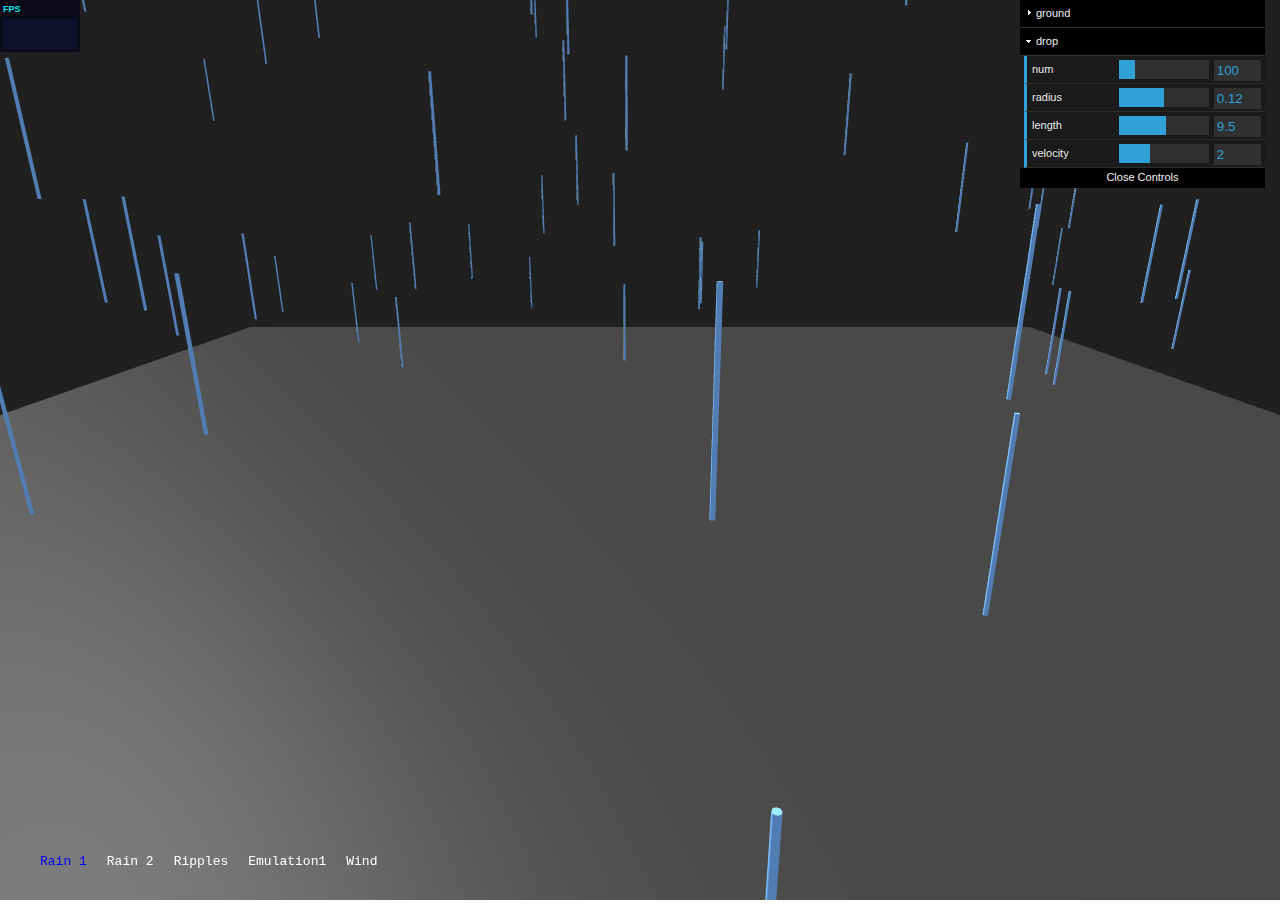
<file: index.html>
<!DOCTYPE html>
<html>
  <head>
    <link rel="stylesheet" href="css/styles.css">
    <meta charset="utf-8">
    <title></title>
  </head>
  <body>
    <div id="Container"></div>
    <script type="text/javascript" src="js/jquery-3.2.1.js"></script>
    <script type="text/javascript" src="js/three.min.js"></script>
    <script type="text/javascript" src="js/OrbitControls.js"></script>
    <script type="text/javascript" src="js/Stats.js"></script>
    <script type="text/javascript" src="js/dat.gui.min.js"></script>
    <script type="text/javascript" src="js/menu.js"></script>
    <script type="text/javascript" src="js/main.js"></script>
    <script type="text/javascript" src="js/example-1.js"></script>
  </body>
</html>
</file>
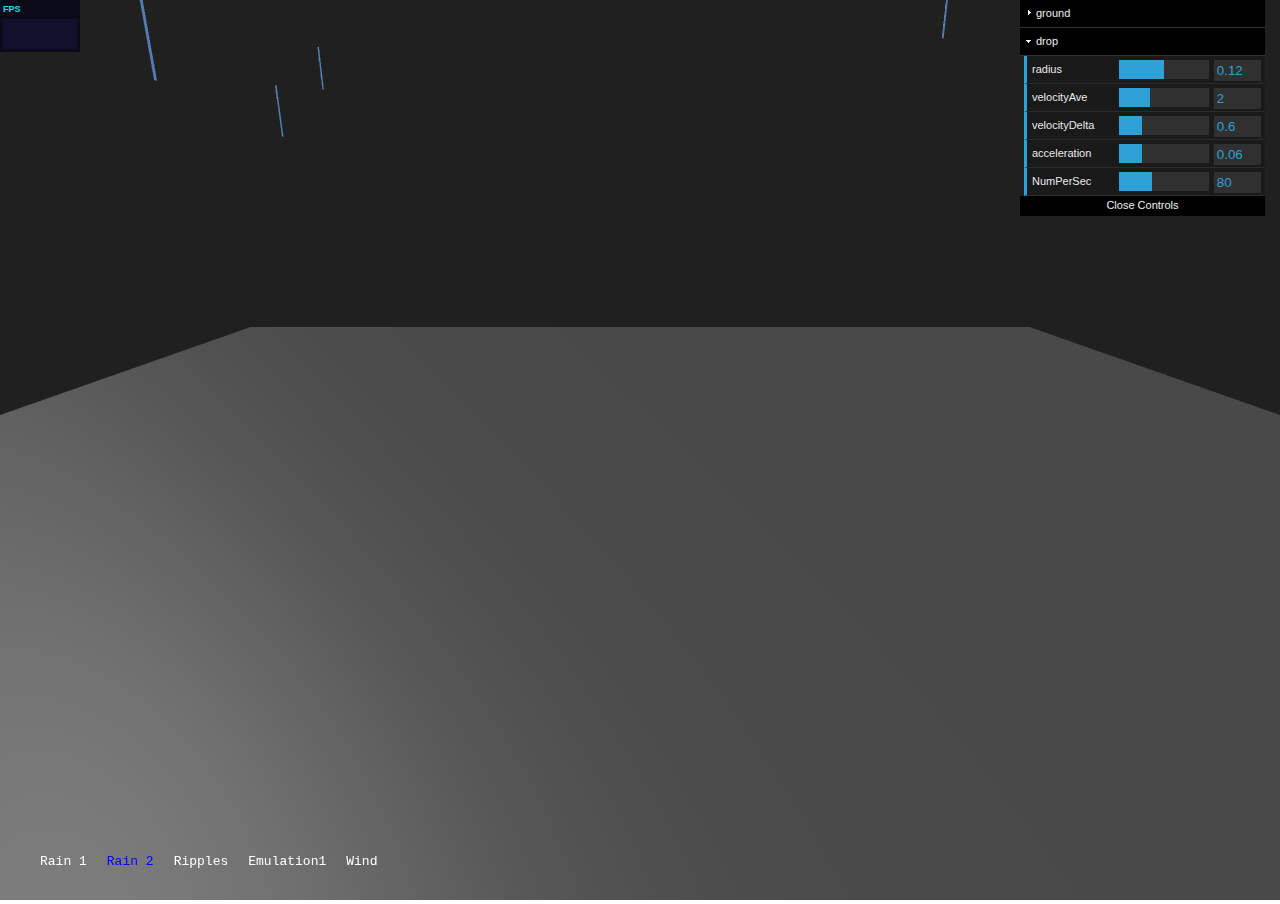
<file: example-2.html>
<!DOCTYPE html>
<html>
    <head>
        <link rel="stylesheet" href="css/styles.css">
        <meta charset="utf-8">
        <title></title>
    </head>
<body>
    <div id="Container"></div>
    <script type="text/javascript" src="js/jquery-3.2.1.js"></script>
    <script type="text/javascript" src="js/three.min.js"></script>
    <script type="text/javascript" src="js/OrbitControls.js"></script>
    <script type="text/javascript" src="js/Stats.js"></script>
    <script type="text/javascript" src="js/dat.gui.min.js"></script>
    <script type="text/javascript" src="js/menu.js"></script>
    <script type="text/javascript" src="js/main.js"></script>
    <script type="text/javascript" src="js/example-2.js"></script>
</body>
</html>
</file>
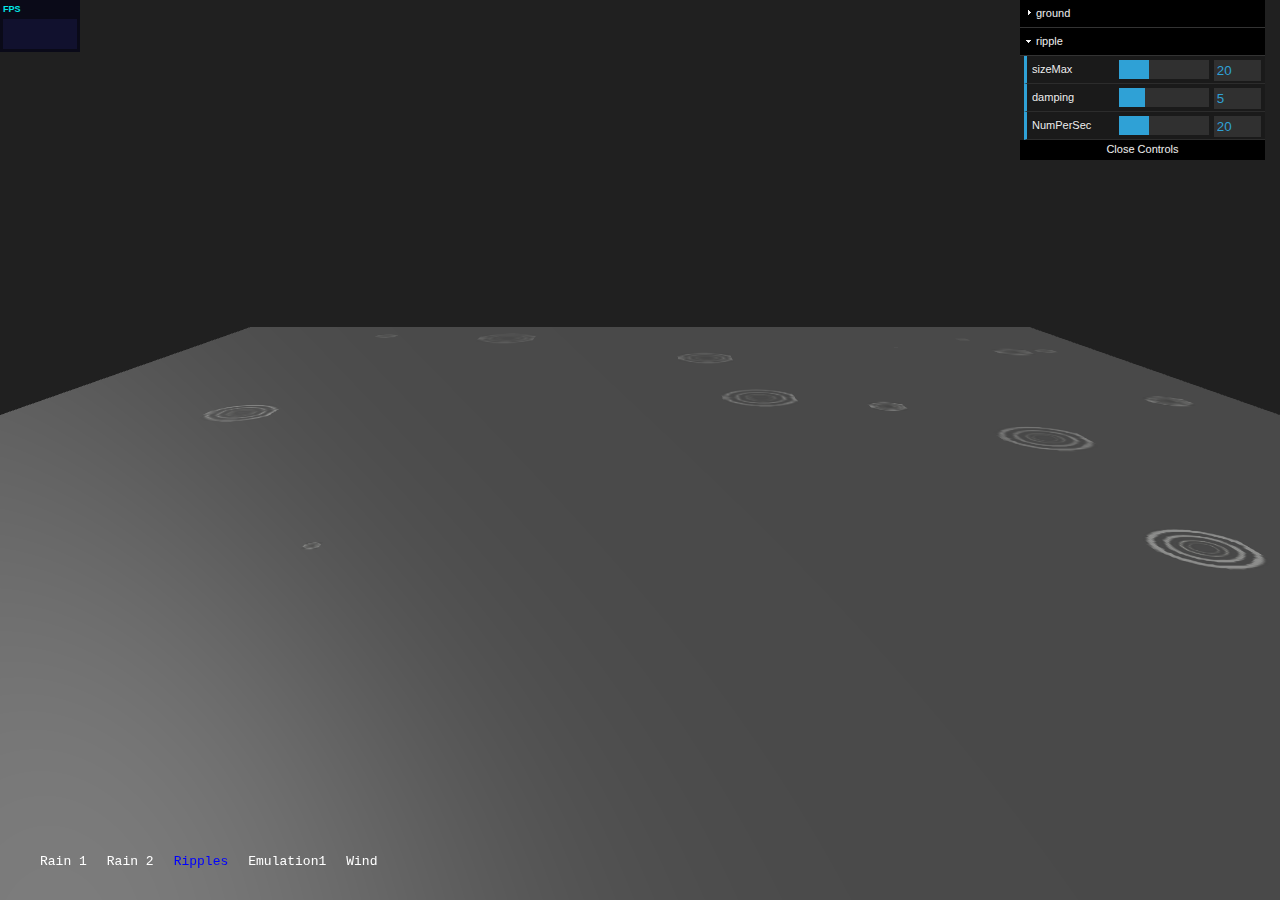
<file: example-3.html>
<!DOCTYPE html>
<html>
    <head>
        <link rel="stylesheet" href="css/styles.css">
        <meta charset="utf-8">
        <title></title>
    </head>
<body>
    <div id="Container"></div>
    <script type="text/javascript" src="js/jquery-3.2.1.js"></script>
    <script type="text/javascript" src="js/three.min.js"></script>
    <script type="text/javascript" src="js/OrbitControls.js"></script>
    <script type="text/javascript" src="js/Stats.js"></script>
    <script type="text/javascript" src="js/dat.gui.min.js"></script>
    <script type="text/javascript" src="js/menu.js"></script>
    <script type="text/javascript" src="js/main.js"></script>
    <script type="text/javascript" src="js/example-3.js"></script>
</body>
</html>
</file>
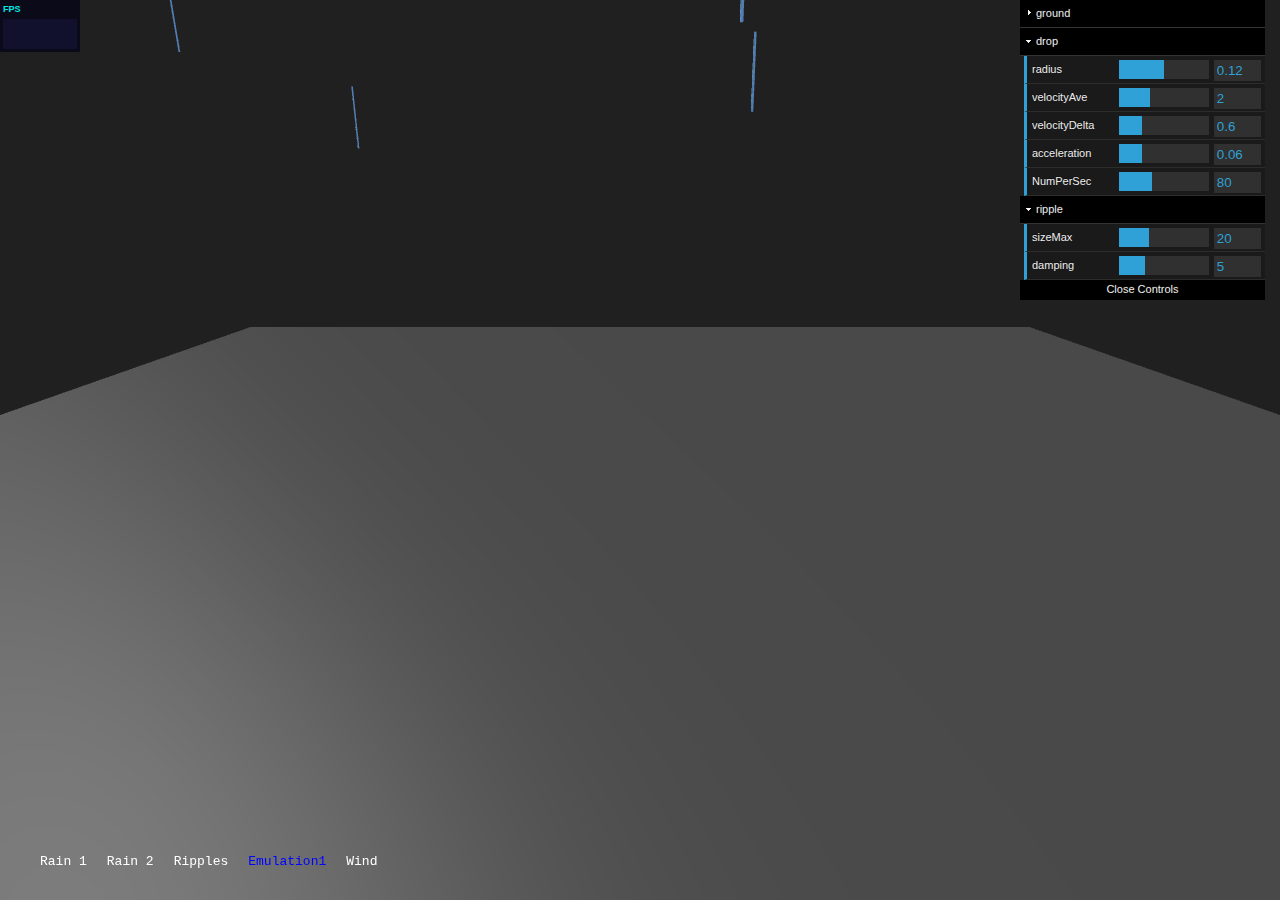
<file: example-4.html>
<!DOCTYPE html>
<html>
<head>
    <link rel="stylesheet" href="css/styles.css">
    <meta charset="utf-8">
    <title></title>
</head>
<body>
    <div id="Container"></div>
    <script type="text/javascript" src="js/jquery-3.2.1.js"></script>
    <script type="text/javascript" src="js/three.min.js"></script>
    <script type="text/javascript" src="js/OrbitControls.js"></script>
    <script type="text/javascript" src="js/Stats.js"></script>
    <script type="text/javascript" src="js/dat.gui.min.js"></script>
    <script type="text/javascript" src="js/menu.js"></script>
    <script type="text/javascript" src="js/main.js"></script>
    <script type="text/javascript" src="js/example-4.js"></script>
</body>
</html>
</file>
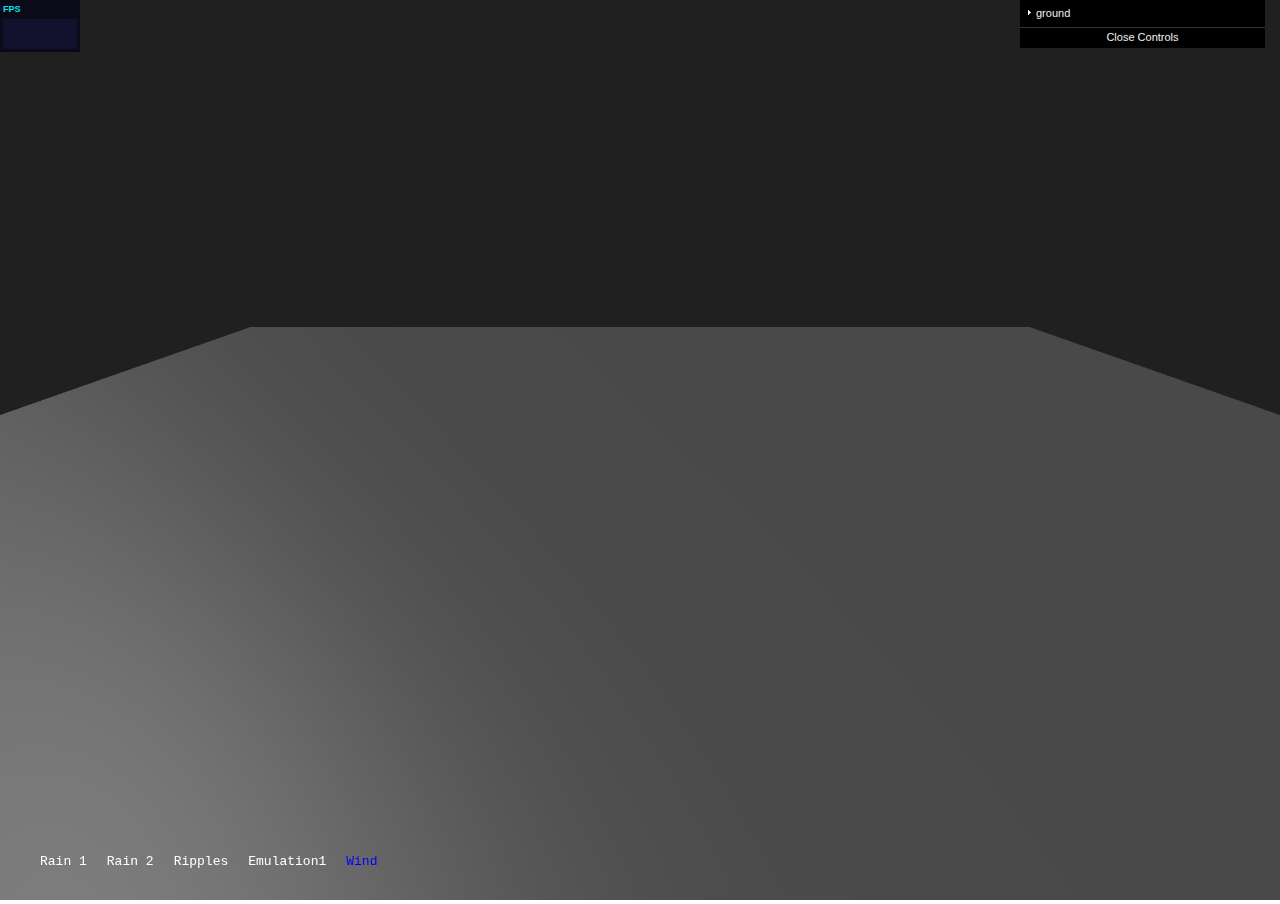
<file: example-5.html>
<!DOCTYPE html>
<html>
<head>
    <link rel="stylesheet" href="css/styles.css">
    <meta charset="utf-8">
    <title></title>
</head>
<body>
    <div id="Container"></div>
    <script type="text/javascript" src="js/jquery-3.2.1.js"></script>
    <script type="text/javascript" src="js/three.min.js"></script>
    <script type="text/javascript" src="js/OrbitControls.js"></script>
    <script type="text/javascript" src="js/Stats.js"></script>
    <script type="text/javascript" src="js/dat.gui.min.js"></script>
    <script type="text/javascript" src="js/menu.js"></script>
    <script type="text/javascript" src="js/main.js"></script>
    <script type="text/javascript" src="js/example-5.js"></script>
</body>
</html>
</file>
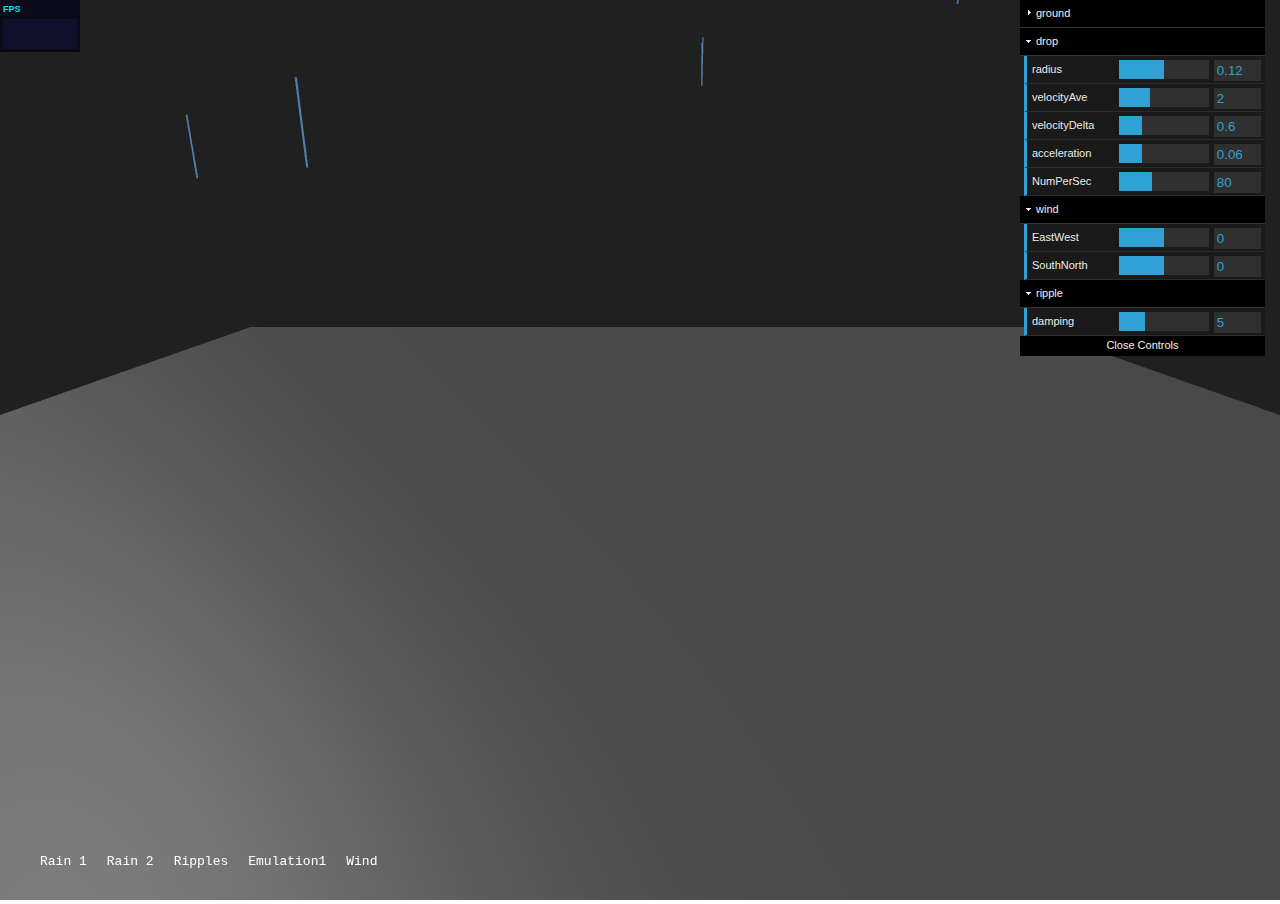
<file: example-6.html>
<!DOCTYPE html>
<html>
<head>
    <link rel="stylesheet" href="css/styles.css">
    <meta charset="utf-8">
    <title></title>
</head>
<body>
    <div id="Container"></div>
    <script type="text/javascript" src="js/jquery-3.2.1.js"></script>
    <script type="text/javascript" src="js/three.min.js"></script>
    <script type="text/javascript" src="js/OrbitControls.js"></script>
    <script type="text/javascript" src="js/Stats.js"></script>
    <script type="text/javascript" src="js/dat.gui.min.js"></script>
    <script type="text/javascript" src="js/menu.js"></script>
    <script type="text/javascript" src="js/main.js"></script>
    <script type="text/javascript" src="js/example-6.js"></script>
</body>
</html>
</file>
<file: css/styles.css>
html, body {padding: 0; margin: 0; overflow: hidden; cursor: default; height: 100%;}
.nav {
    position: absolute;
    bottom: 2%;
    font-family: monospace;
}
.nav.right {
    text-align: right;
    width: 100%;
}
.nav ul {
    list-style: none;
}
.nav li {
    display: inline-block;
    margin-right: 20px;
}
.nav a {
    text-decoration: none;
    color: white;
}
.nav li.active a {
    color: blue;
}
</file>
